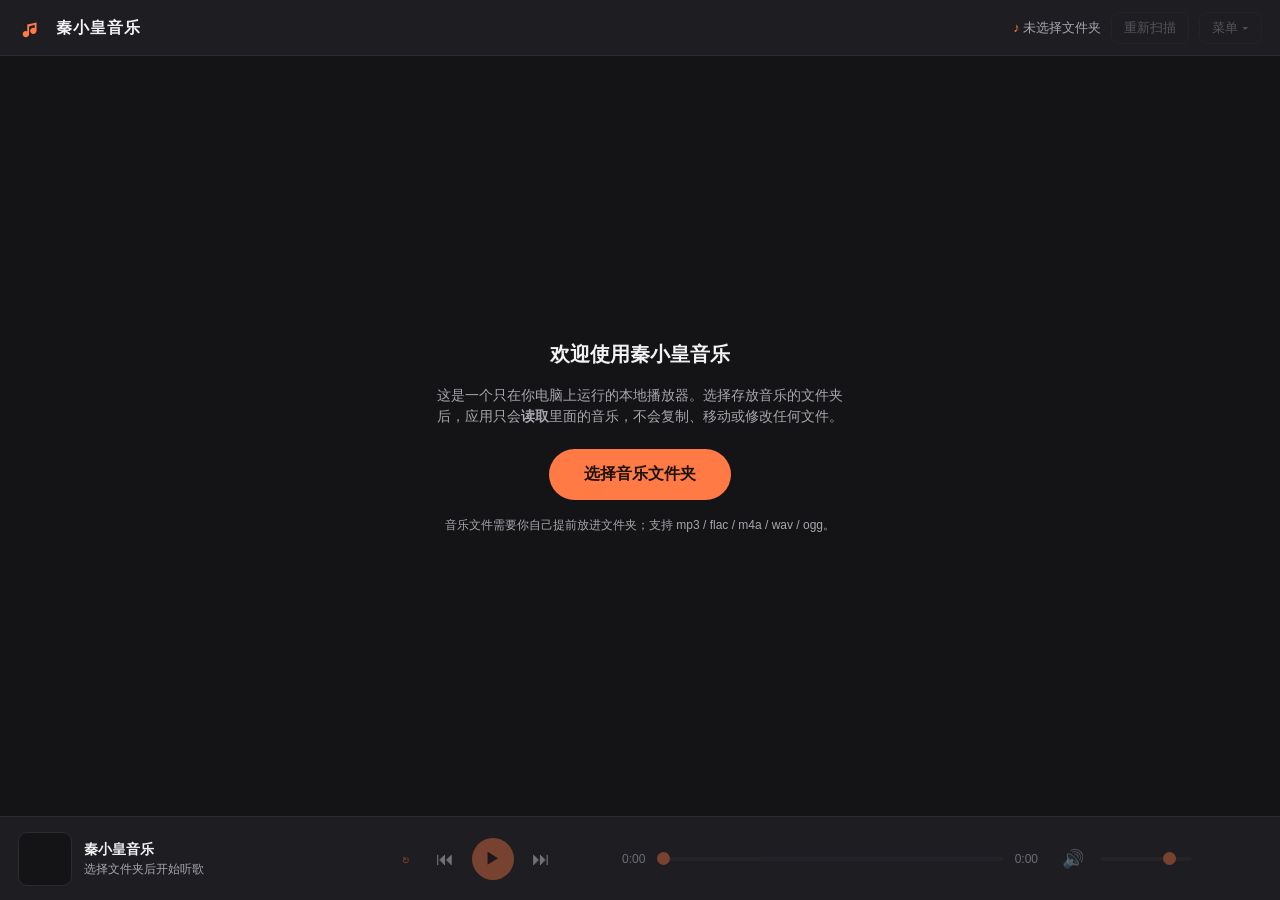
<file: index.html>
<!DOCTYPE html>
<html lang="zh-CN">
<head>
<meta charset="UTF-8">
<meta name="viewport" content="width=device-width, initial-scale=1">
<meta http-equiv="Content-Security-Policy"
      content="default-src 'self'; img-src 'self' blob: data:; media-src 'self' blob:; style-src 'self' 'unsafe-inline'; font-src 'self'; script-src 'self'; connect-src 'self'; object-src 'none'; base-uri 'none'; form-action 'none'">
<title>秦小皇音乐</title>
<link rel="icon" href="assets/img/note.svg">
<link rel="stylesheet" href="assets/css/style.css">
</head>
<body>

<div id="app" class="app">

  <!-- 权限提示条（默认隐藏） -->
  <div id="perm-banner" class="perm-banner hidden">
    <span id="perm-banner-text">浏览器要求重新确认文件夹权限。</span>
    <button id="perm-banner-btn" class="btn btn-primary btn-sm">点此允许</button>
  </div>

  <!-- 顶部栏 -->
  <header class="topbar">
    <div class="brand">
      <img src="assets/img/note.svg" alt="" class="brand-icon">
      <span class="brand-name">秦小皇音乐</span>
    </div>
    <div class="topbar-right">
      <span id="folder-label" class="folder-label">未选择文件夹</span>
      <button id="btn-rescan" class="btn btn-ghost btn-sm" disabled>重新扫描</button>
      <div class="menu-wrap">
        <button id="btn-menu" class="btn btn-ghost btn-sm" disabled>菜单 ▾</button>
        <div id="menu-pop" class="menu-pop hidden">
          <button data-act="change-folder">更换音乐文件夹</button>
          <button data-act="export-backup">导出备份…</button>
          <button data-act="import-backup">导入备份…</button>
          <button data-act="about">数据说明</button>
        </div>
      </div>
    </div>
  </header>

  <!-- 主区域：状态遮罩 + 歌单 -->
  <main class="main">
    <div id="overlay" class="overlay"></div>

    <section id="playlist-view" class="playlist-view hidden">
      <div class="playlist-toolbar">
        <label class="check-all">
          <input type="checkbox" id="check-all"> <span>全选</span>
        </label>
        <span id="checked-count" class="checked-count">已选 0 首</span>
        <div class="toolbar-spacer"></div>
        <button id="btn-play-checked" class="btn btn-primary btn-sm">播放选中</button>
      </div>
      <div id="song-list" class="song-list"></div>
    </section>
  </main>

  <!-- 底部播放栏 -->
  <footer class="playerbar disabled" id="player-bar">
    <div class="pb-now">
      <div class="pb-cover" id="pb-cover"></div>
      <div class="pb-meta">
        <div class="pb-title" id="pb-title">秦小皇音乐</div>
        <div class="pb-artist" id="pb-artist">选择文件夹后开始听歌</div>
      </div>
    </div>

    <div class="pb-controls">
      <button id="btn-mode" class="pb-btn pb-mode" title="播放模式"></button>
      <button id="btn-prev" class="pb-btn" title="上一首">⏮</button>
      <button id="btn-playpause" class="pb-btn pb-play" title="播放/暂停">▶</button>
      <button id="btn-next" class="pb-btn" title="下一首">⏭</button>
    </div>

    <div class="pb-seek">
      <span id="time-cur" class="time">0:00</span>
      <input type="range" id="seek" class="seek" min="0" max="1000" value="0" step="1" aria-label="播放进度">
      <span id="time-total" class="time">0:00</span>
    </div>

    <div class="pb-volume">
      <button id="btn-mute" class="pb-btn" title="静音">🔊</button>
      <input type="range" id="volume" class="volume" min="0" max="100" value="80" aria-label="音量">
    </div>
  </footer>

  <!-- 弹层容器（编辑、确认、关于等） -->
  <div id="modal-root"></div>

  <input type="file" id="import-file" accept=".json,application/json" class="hidden">
</div>

<!-- 脚本：严格按依赖顺序加载，全部本地、无模块加载器 -->
<script src="assets/js/compat.js"></script>
<script src="assets/js/bus.js"></script>
<script src="assets/js/db.js"></script>
<script src="assets/js/fs-access.js"></script>
<script src="assets/js/metadata.js"></script>
<script src="assets/js/scanner.js"></script>
<script src="assets/js/state.js"></script>
<script src="assets/js/backup.js"></script>
<script src="assets/js/player.js"></script>
<script src="assets/js/ui/overlays.js"></script>
<script src="assets/js/ui/topbar.js"></script>
<script src="assets/js/ui/playlist.js"></script>
<script src="assets/js/ui/editor.js"></script>
<script src="assets/js/ui/playerbar.js"></script>
<script src="assets/js/shortcuts.js"></script>
<script src="assets/js/app.js"></script>
</body>
</html>
</file>
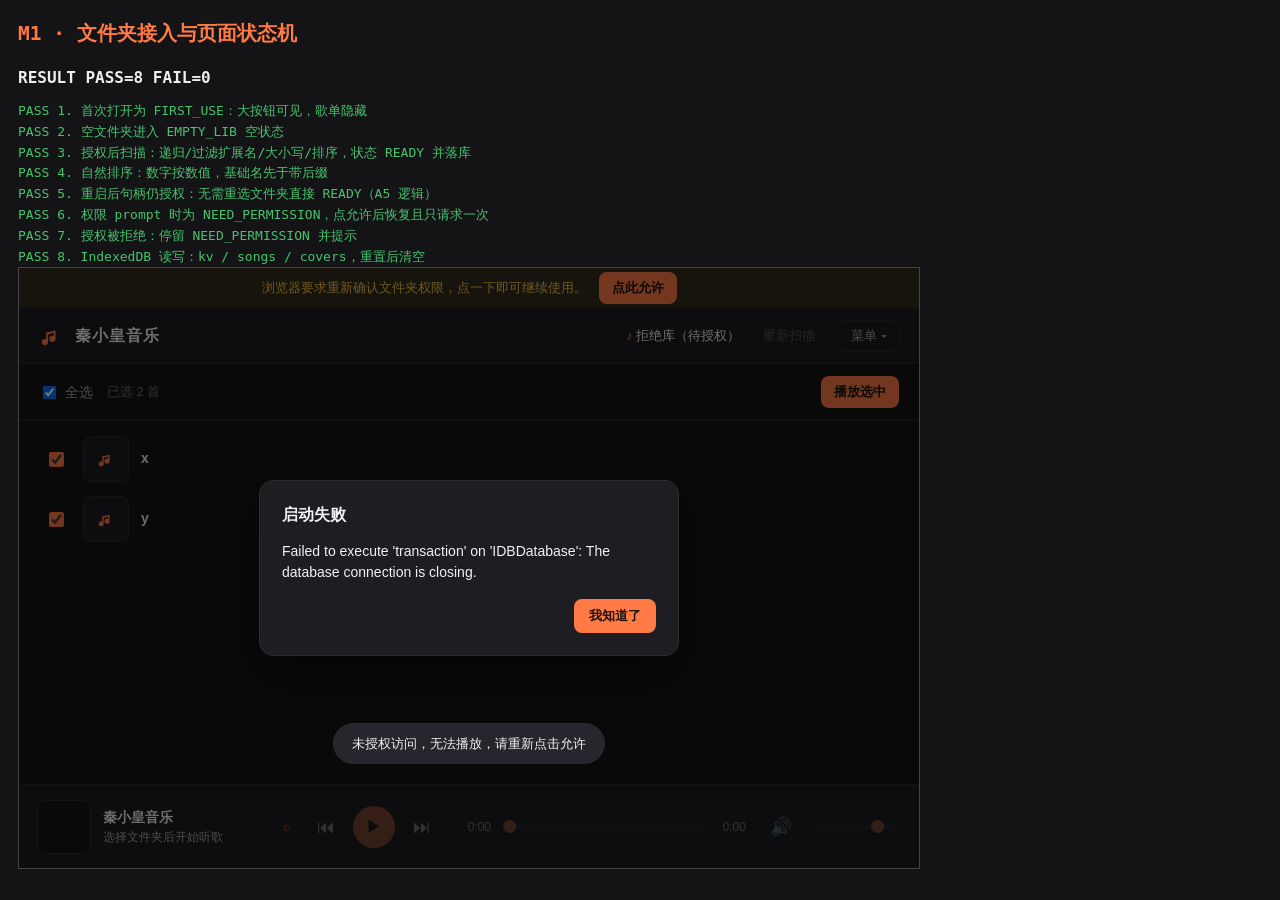
<file: tests/m1.html>
<!DOCTYPE html>
<html lang="zh-CN">
<head>
<meta charset="UTF-8">
<title>M1 测试</title>
<style>
body { font: 13px/1.6 Consolas, monospace; margin: 18px; background:#141417; color:#eee; }
h2 { color:#ff7a45; }
#qt-result { font-size:16px; font-weight:bold; margin:10px 0; }
.pass { color:#46c46d; }
.fail { color:#ff5c5c; }
.fail pre { color:#f0b0b0; margin:2px 0 10px 20px; white-space:pre-wrap; }
iframe { width: 900px; height: 600px; border: 1px solid #444; background:#000; }
</style>
</head>
<body>
<h2>M1 · 文件夹接入与页面状态机</h2>
<div id="qt-result">运行中…</div>
<div id="qt-list"></div>
<iframe id="app" src="../index.html"></iframe>

<script src="qtest.js"></script>
<script src="fixtures/fake-fs.js"></script>
<script src="m1.js"></script>
</body>
</html>
</file>
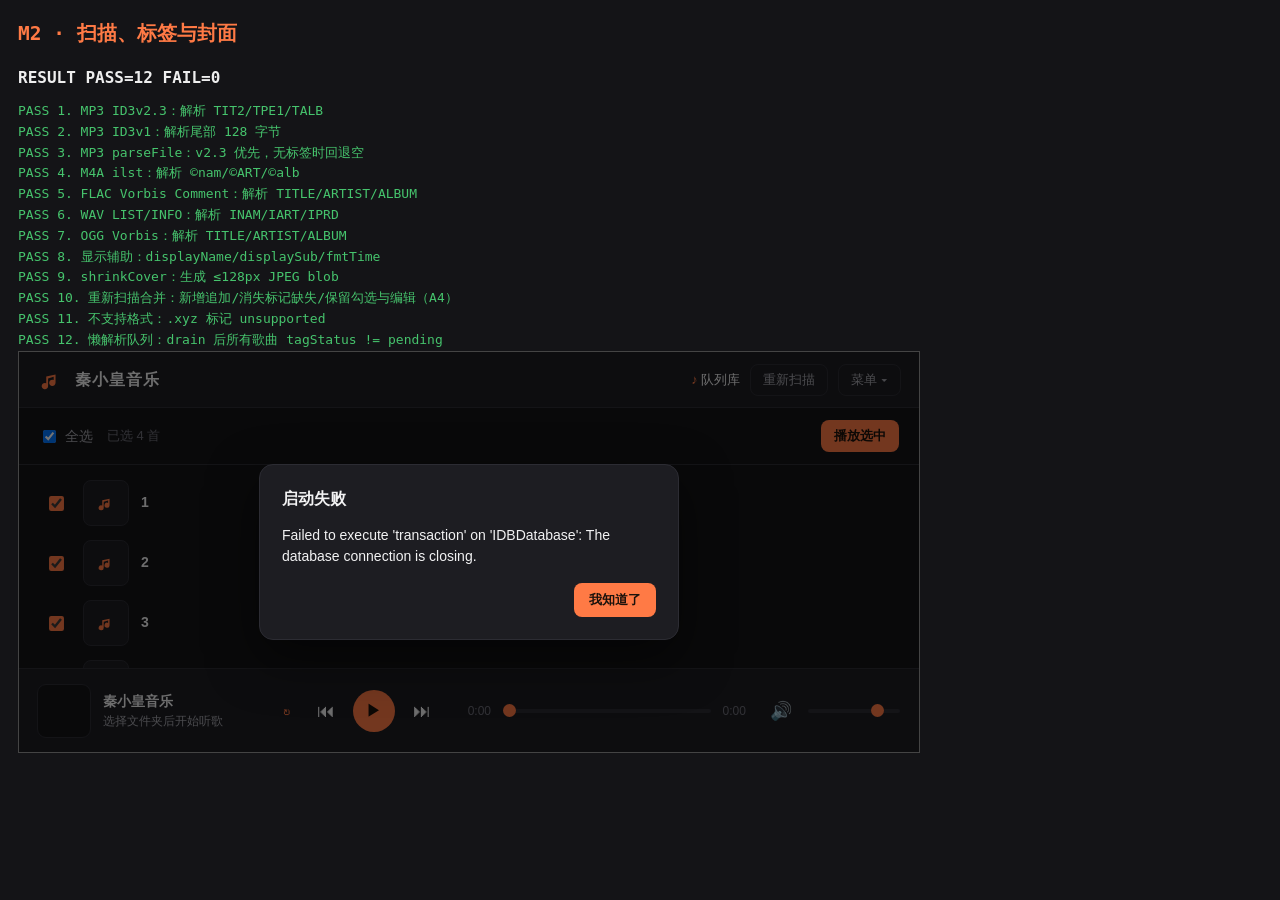
<file: tests/m2.html>
<!DOCTYPE html>
<html lang="zh-CN">
<head>
<meta charset="UTF-8">
<title>M2 测试</title>
<style>
body { font: 13px/1.6 Consolas, monospace; margin: 18px; background:#141417; color:#eee; }
h2 { color:#ff7a45; }
#qt-result { font-size:16px; font-weight:bold; margin:10px 0; }
.pass { color:#46c46d; }
.fail { color:#ff5c5c; }
.fail pre { color:#f0b0b0; margin:2px 0 10px 20px; white-space:pre-wrap; }
iframe { width: 900px; height: 400px; border: 1px solid #444; background:#000; }
</style>
</head>
<body>
<h2>M2 · 扫描、标签与封面</h2>
<div id="qt-result">运行中…</div>
<div id="qt-list"></div>
<iframe id="app" src="../index.html"></iframe>

<script src="qtest.js"></script>
<script src="fixtures/fake-fs.js"></script>
<script src="m2.js"></script>
</body>
</html>
</file>
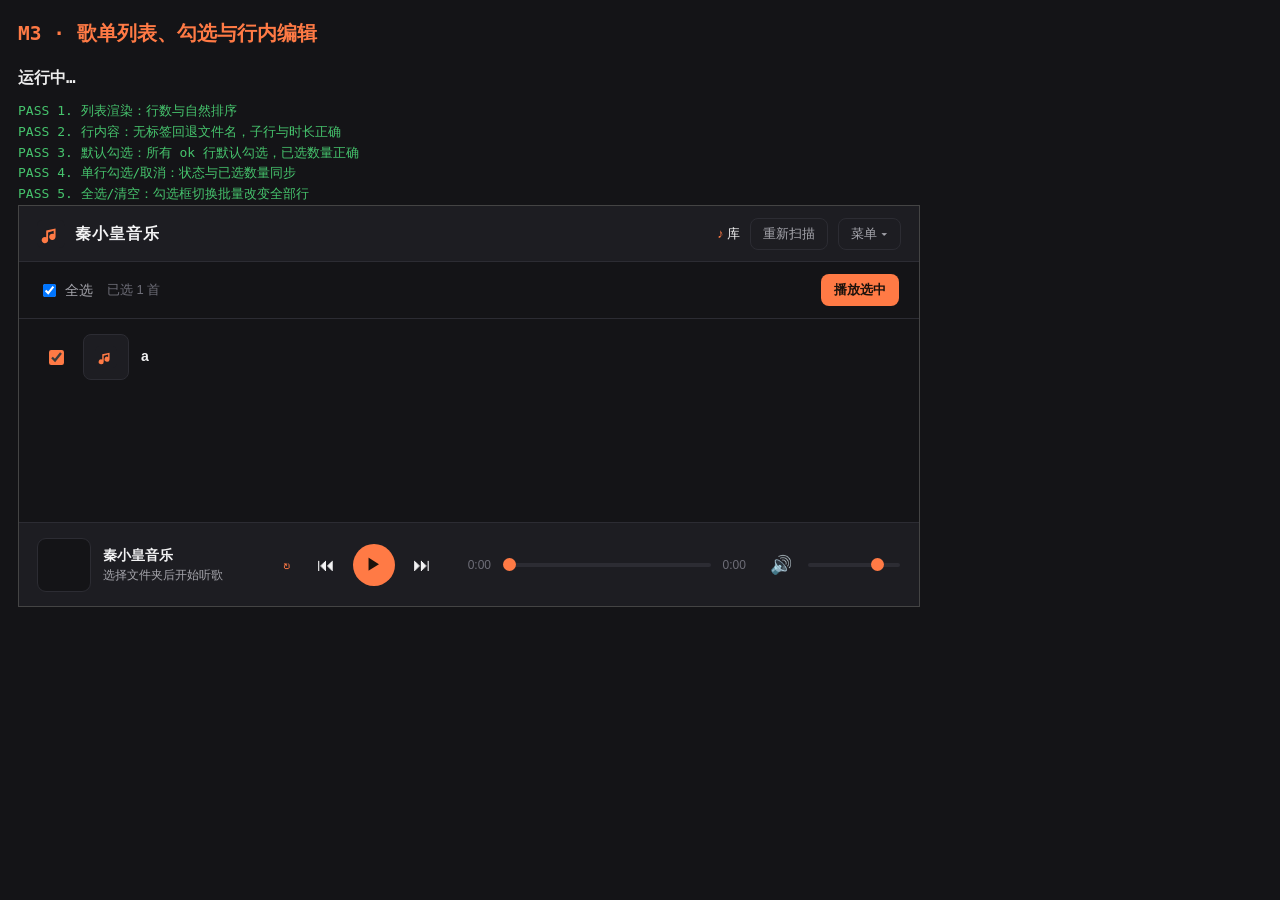
<file: tests/m3.html>
<!DOCTYPE html>
<html lang="zh-CN">
<head>
<meta charset="UTF-8">
<title>M3 测试</title>
<style>
body { font: 13px/1.6 Consolas, monospace; margin: 18px; background:#141417; color:#eee; }
h2 { color:#ff7a45; }
#qt-result { font-size:16px; font-weight:bold; margin:10px 0; }
.pass { color:#46c46d; }
.fail { color:#ff5c5c; }
.fail pre { color:#f0b0b0; margin:2px 0 10px 20px; white-space:pre-wrap; }
iframe { width: 900px; height: 400px; border: 1px solid #444; background:#000; }
</style>
</head>
<body>
<h2>M3 · 歌单列表、勾选与行内编辑</h2>
<div id="qt-result">运行中…</div>
<div id="qt-list"></div>
<iframe id="app" src="../index.html?v=m3v8"></iframe>

<script src="qtest.js"></script>
<script src="fixtures/fake-fs.js"></script>
<script src="m3.js"></script>
</body>
</html>
</file>
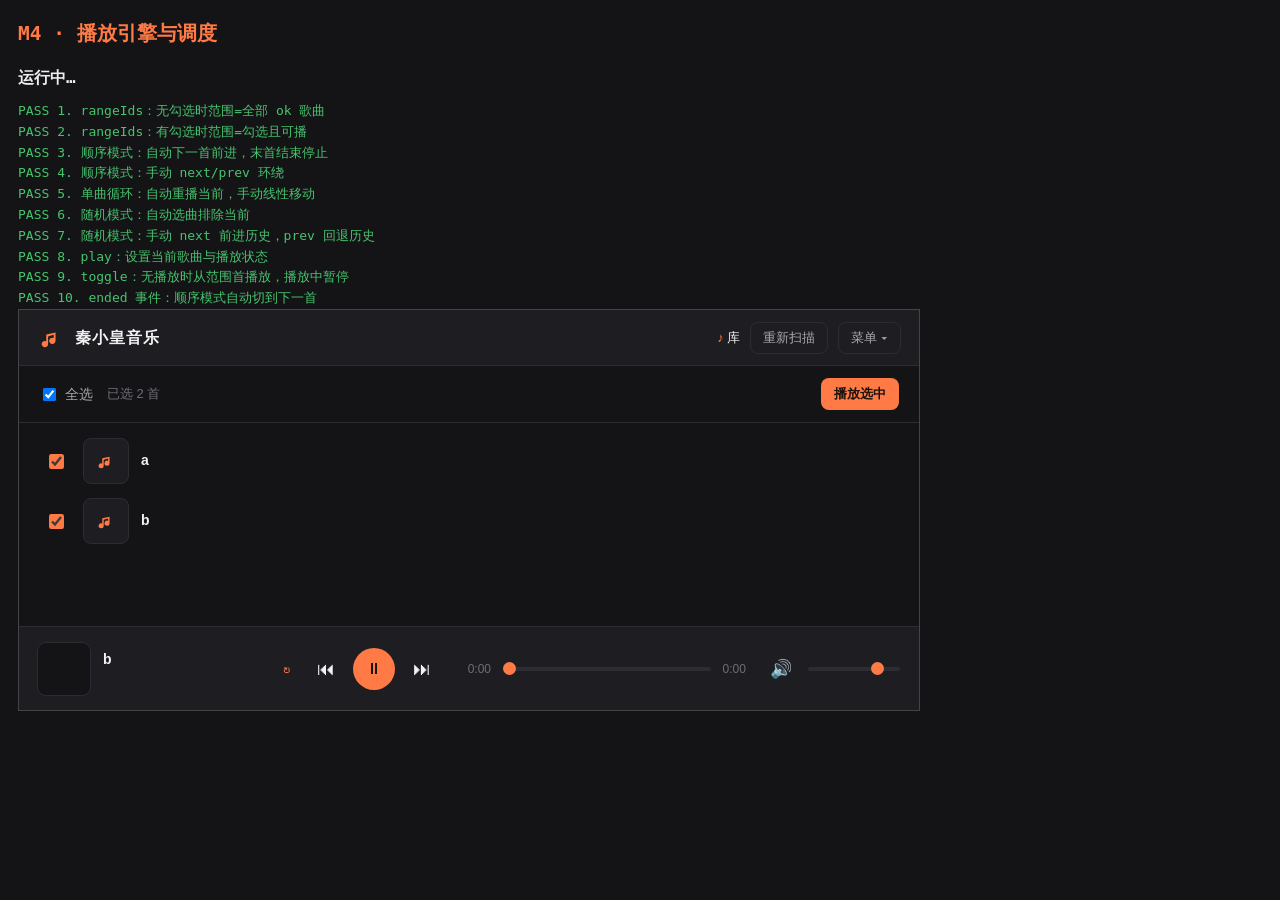
<file: tests/m4.html>
<!DOCTYPE html>
<html lang="zh-CN">
<head>
<meta charset="UTF-8">
<title>M4 测试</title>
<style>
body { font: 13px/1.6 Consolas, monospace; margin: 18px; background:#141417; color:#eee; }
h2 { color:#ff7a45; }
#qt-result { font-size:16px; font-weight:bold; margin:10px 0; }
.pass { color:#46c46d; }
.fail { color:#ff5c5c; }
.fail pre { color:#f0b0b0; margin:2px 0 10px 20px; white-space:pre-wrap; }
iframe { width: 900px; height: 400px; border: 1px solid #444; background:#000; }
</style>
</head>
<body>
<h2>M4 · 播放引擎与调度</h2>
<div id="qt-result">运行中…</div>
<div id="qt-list"></div>
<iframe id="app" src="../index.html?v=m4v3"></iframe>

<script src="qtest.js"></script>
<script src="fixtures/fake-fs.js"></script>
<script src="m4.js"></script>
</body>
</html>
</file>
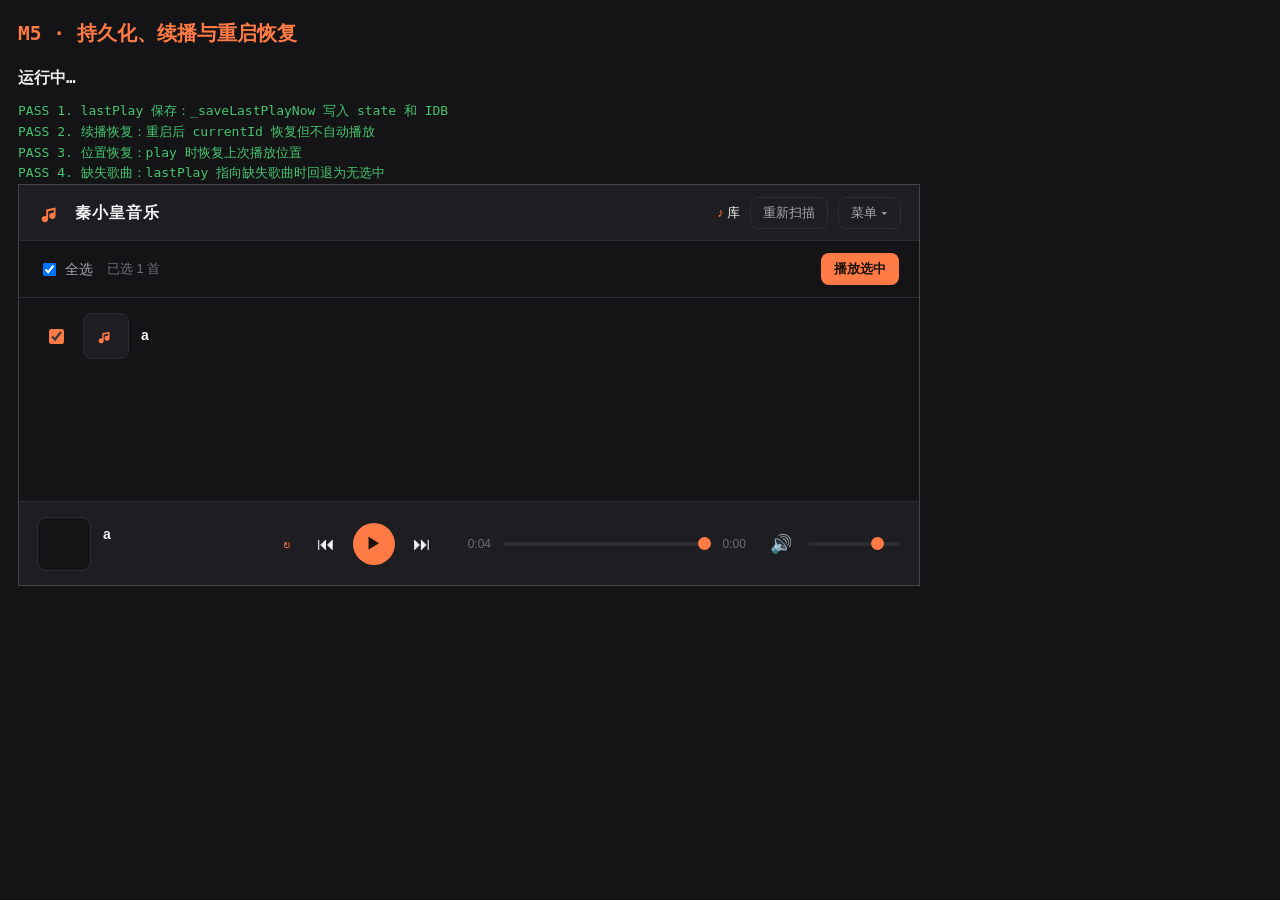
<file: tests/m5.html>
<!DOCTYPE html>
<html lang="zh-CN">
<head>
<meta charset="UTF-8">
<title>M5 测试</title>
<style>
body { font: 13px/1.6 Consolas, monospace; margin: 18px; background:#141417; color:#eee; }
h2 { color:#ff7a45; }
#qt-result { font-size:16px; font-weight:bold; margin:10px 0; }
.pass { color:#46c46d; }
.fail { color:#ff5c5c; }
.fail pre { color:#f0b0b0; margin:2px 0 10px 20px; white-space:pre-wrap; }
iframe { width: 900px; height: 400px; border: 1px solid #444; background:#000; }
</style>
</head>
<body>
<h2>M5 · 持久化、续播与重启恢复</h2>
<div id="qt-result">运行中…</div>
<div id="qt-list"></div>
<iframe id="app" src="../index.html?v=m5v1"></iframe>

<script src="qtest.js"></script>
<script src="fixtures/fake-fs.js"></script>
<script src="m5.js"></script>
</body>
</html>
</file>
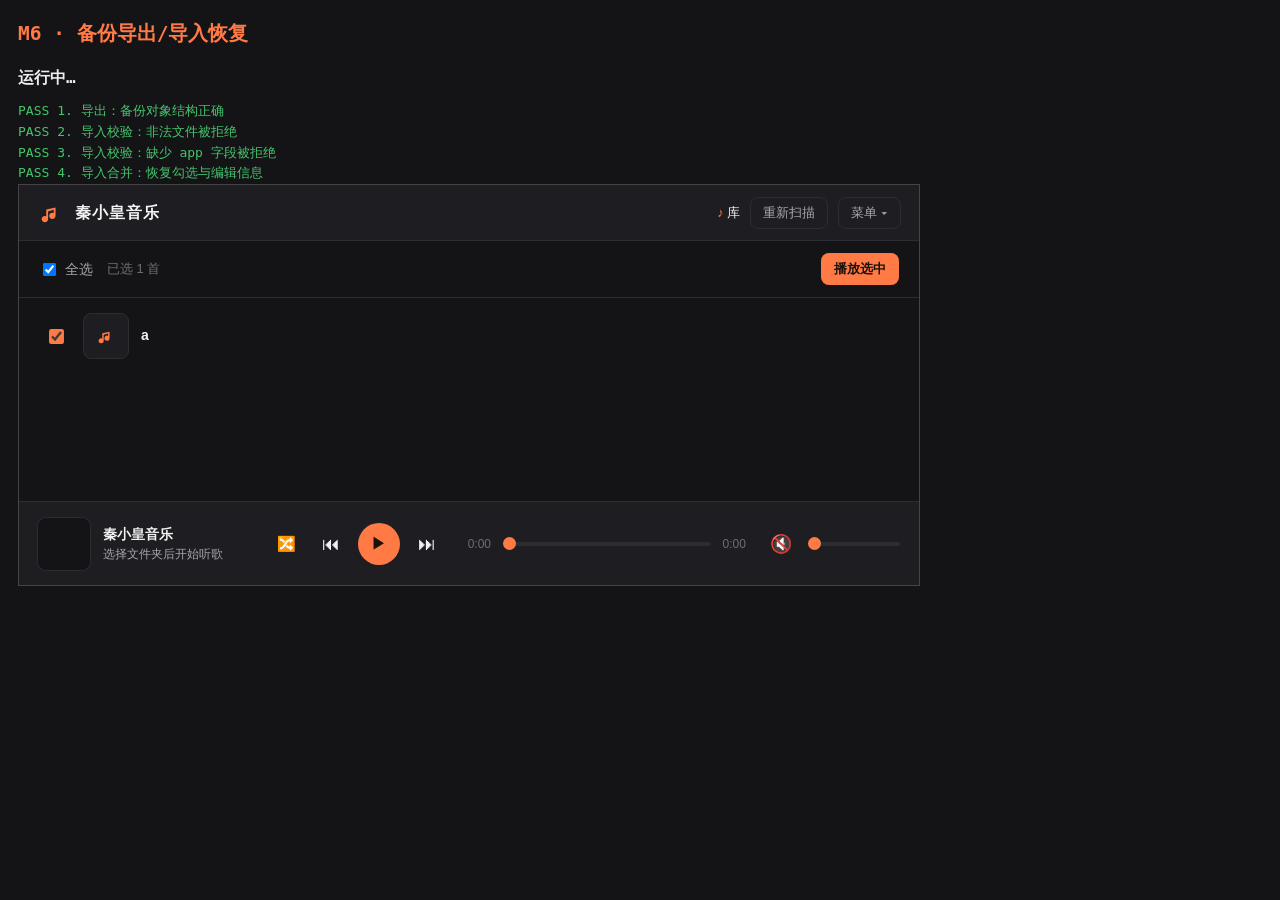
<file: tests/m6.html>
<!DOCTYPE html>
<html lang="zh-CN">
<head>
<meta charset="UTF-8">
<title>M6 测试</title>
<style>
body { font: 13px/1.6 Consolas, monospace; margin: 18px; background:#141417; color:#eee; }
h2 { color:#ff7a45; }
#qt-result { font-size:16px; font-weight:bold; margin:10px 0; }
.pass { color:#46c46d; }
.fail { color:#ff5c5c; }
.fail pre { color:#f0b0b0; margin:2px 0 10px 20px; white-space:pre-wrap; }
iframe { width: 900px; height: 400px; border: 1px solid #444; background:#000; }
</style>
</head>
<body>
<h2>M6 · 备份导出/导入恢复</h2>
<div id="qt-result">运行中…</div>
<div id="qt-list"></div>
<iframe id="app" src="../index.html?v=m6v1"></iframe>

<script src="qtest.js"></script>
<script src="fixtures/fake-fs.js"></script>
<script src="m6.js"></script>
</body>
</html>
</file>
<file: assets/css/style.css>
/* 秦小皇音乐 · 深色 + 暖橙 */
:root {
  --bg: #141417;
  --bg-card: #1d1d22;
  --bg-card-hover: #232329;
  --bg-row-active: #2a211c;
  --line: #2c2c33;
  --text: #f2f2f3;
  --text-2: #a6a6ad;
  --text-3: #6e6e78;
  --orange: #ff7a45;
  --orange-weak: rgba(255, 122, 69, 0.14);
  --yellow: #f5c542;
  --red: #ff5c5c;
  --green: #46c46d;
  --radius: 12px;
  --topbar-h: 56px;
  --playerbar-h: 84px;
  --banner-h: 40px;
}

* { box-sizing: border-box; }
html, body { height: 100%; margin: 0; }
body {
  background: var(--bg);
  color: var(--text);
  font: 14px/1.5 "Microsoft YaHei", "PingFang SC", "Segoe UI", sans-serif;
  user-select: none;
}
button { font-family: inherit; }
.hidden { display: none !important; }

.app {
  height: 100vh;
  display: flex;
  flex-direction: column;
}

/* ---------- 权限提示条 ---------- */
.perm-banner {
  height: var(--banner-h);
  flex: 0 0 auto;
  background: rgba(245, 197, 66, 0.14);
  color: var(--yellow);
  display: flex;
  align-items: center;
  justify-content: center;
  gap: 12px;
  font-size: 13px;
}

/* ---------- 顶部栏 ---------- */
.topbar {
  height: var(--topbar-h);
  flex: 0 0 auto;
  display: flex;
  align-items: center;
  justify-content: space-between;
  padding: 0 18px;
  background: var(--bg-card);
  border-bottom: 1px solid var(--line);
}
.brand { display: flex; align-items: center; gap: 10px; }
.brand-icon { width: 28px; height: 28px; }
.brand-name { font-size: 16px; font-weight: 700; letter-spacing: 1px; }
.topbar-right { display: flex; align-items: center; gap: 10px; }
.folder-label { color: var(--text-2); font-size: 13px; max-width: 300px; overflow: hidden; text-overflow: ellipsis; white-space: nowrap; }
.folder-label.ready { color: var(--text); }
.folder-label::before { content: "♪ "; color: var(--orange); }

.btn {
  border: 1px solid transparent;
  border-radius: 8px;
  padding: 7px 14px;
  font-size: 13px;
  cursor: pointer;
  background: transparent;
  color: var(--text);
}
.btn:disabled { opacity: 0.4; cursor: not-allowed; }
.btn-sm { padding: 6px 12px; font-size: 13px; }
.btn-primary { background: var(--orange); color: #1b120c; font-weight: 700; }
.btn-primary:hover:not(:disabled) { filter: brightness(1.08); }
.btn-ghost { border-color: var(--line); color: var(--text-2); }
.btn-ghost:hover:not(:disabled) { color: var(--text); border-color: var(--text-3); }

.menu-wrap { position: relative; }
.menu-pop {
  position: absolute;
  right: 0;
  top: 38px;
  background: var(--bg-card);
  border: 1px solid var(--line);
  border-radius: 10px;
  min-width: 168px;
  padding: 6px;
  z-index: 50;
  box-shadow: 0 12px 32px rgba(0,0,0,0.45);
}
.menu-pop button {
  display: block;
  width: 100%;
  text-align: left;
  background: none;
  border: 0;
  color: var(--text);
  padding: 9px 10px;
  border-radius: 7px;
  cursor: pointer;
  font-size: 13px;
}
.menu-pop button:hover { background: var(--bg-card-hover); }

/* ---------- 主区域 ---------- */
.main { position: relative; flex: 1 1 auto; min-height: 0; display: flex; }

.overlay {
  position: absolute;
  inset: 0;
  z-index: 20;
  display: flex;
  flex-direction: column;
  align-items: center;
  justify-content: center;
  gap: 16px;
  text-align: center;
  padding: 24px;
  background: var(--bg);
}
.overlay.hidden { display: none; }
.overlay h2 { margin: 0; font-size: 20px; }
.overlay p { margin: 0; color: var(--text-2); max-width: 420px; }
.overlay .big-btn {
  margin-top: 6px;
  padding: 14px 34px;
  font-size: 16px;
  border-radius: 999px;
}
.overlay .warn { color: var(--yellow); }
.overlay .err { color: var(--red); }
.spinner {
  width: 42px; height: 42px;
  border: 3px solid var(--line);
  border-top-color: var(--orange);
  border-radius: 50%;
  animation: spin 0.9s linear infinite;
}
@keyframes spin { to { transform: rotate(360deg); } }

.playlist-view { flex: 1 1 auto; display: flex; flex-direction: column; min-height: 0; width: 100%; }
.playlist-toolbar {
  flex: 0 0 auto;
  display: flex;
  align-items: center;
  gap: 14px;
  padding: 12px 20px;
  border-bottom: 1px solid var(--line);
}
.toolbar-spacer { flex: 1 1 auto; }
.check-all { display: flex; align-items: center; gap: 6px; color: var(--text-2); cursor: pointer; }
.checked-count { color: var(--text-3); font-size: 13px; }

.song-list { flex: 1 1 auto; overflow-y: auto; padding: 8px 12px 24px; }

.song-row {
  display: grid;
  grid-template-columns: 30px 46px 1fr auto;
  gap: 12px;
  align-items: center;
  padding: 7px 10px;
  border-radius: var(--radius);
  cursor: default;
}
.song-row.playable:hover { background: var(--bg-card-hover); cursor: pointer; }
.song-row.playing { background: var(--bg-row-active); }
.song-row.playing .row-title { color: var(--orange); }
.song-row.missing, .song-row.unsupported { opacity: 0.45; }

.row-check { transform: scale(1.15); accent-color: var(--orange); cursor: pointer; }
.row-cover {
  width: 46px; height: 46px;
  border-radius: 8px;
  background: var(--bg-card);
  border: 1px solid var(--line);
  display: flex; align-items: center; justify-content: center;
  overflow: hidden;
  position: relative;
}
.row-cover img { width: 100%; height: 100%; object-fit: cover; }
.row-cover .note-ico { width: 22px; height: 22px; }
.row-eq {
  position: absolute; inset: 0;
  background: rgba(20,20,23,0.55);
  display: none;
  align-items: flex-end;
  justify-content: center;
  gap: 2px;
  padding-bottom: 10px;
}
.song-row.playing .row-eq { display: flex; }
.row-eq i {
  width: 3px; background: var(--orange); border-radius: 2px;
  animation: eq 0.9s ease-in-out infinite;
}
.row-eq i:nth-child(1) { height: 12px; }
.row-eq i:nth-child(2) { height: 20px; animation-delay: 0.25s; }
.row-eq i:nth-child(3) { height: 15px; animation-delay: 0.5s; }
@keyframes eq { 0%,100% { transform: scaleY(0.45);} 50% { transform: scaleY(1);} }

.row-info { min-width: 0; }
.row-title-line { display: flex; align-items: center; gap: 8px; min-width: 0; }
.row-title {
  font-weight: 600;
  white-space: nowrap; overflow: hidden; text-overflow: ellipsis;
}
.row-sub {
  color: var(--text-2);
  font-size: 12px;
  margin-top: 2px;
  white-space: nowrap; overflow: hidden; text-overflow: ellipsis;
}
.tag-pill {
  flex: 0 0 auto;
  font-size: 11px;
  padding: 1px 7px;
  border-radius: 999px;
  border: 1px solid var(--text-3);
  color: var(--text-2);
}
.tag-pill.miss { color: var(--red); border-color: var(--red); }
.tag-pill.unsup { color: var(--yellow); border-color: var(--yellow); }
.row-tail { display: flex; align-items: center; gap: 6px; justify-self: end; }
.row-duration { color: var(--text-3); font-size: 12px; font-variant-numeric: tabular-nums; }
.row-edit {
  background: none; border: 0; color: var(--text-2);
  cursor: pointer; font-size: 14px; display: none;
  padding: 2px 6px;
}
.song-row:hover .row-edit { display: block; }

/* ---------- 底部播放栏 ---------- */
.playerbar {
  height: var(--playerbar-h);
  flex: 0 0 auto;
  display: grid;
  grid-template-columns: minmax(200px, 1.2fr) minmax(190px, 1fr) minmax(260px, 1.6fr) minmax(130px, 0.8fr);
  align-items: center;
  gap: 16px;
  padding: 0 18px;
  background: var(--bg-card);
  border-top: 1px solid var(--line);
}
.playerbar.disabled .pb-btn,
.playerbar.disabled .seek,
.playerbar.disabled .volume { opacity: 0.4; pointer-events: none; }

.pb-now { display: flex; align-items: center; gap: 12px; min-width: 0; }
.pb-cover {
  width: 54px; height: 54px; border-radius: 9px;
  background: var(--bg); border: 1px solid var(--line);
  display: flex; align-items: center; justify-content: center;
  overflow: hidden; flex: 0 0 auto;
}
.pb-cover img { width: 100%; height: 100%; object-fit: cover; }
.pb-meta { min-width: 0; }
.pb-title { font-weight: 600; white-space: nowrap; overflow: hidden; text-overflow: ellipsis; }
.pb-artist { color: var(--text-2); font-size: 12px; white-space: nowrap; overflow: hidden; text-overflow: ellipsis; }

.pb-controls { display: flex; align-items: center; justify-content: center; gap: 10px; }
.pb-btn {
  background: none; border: 0; color: var(--text);
  font-size: 18px; cursor: pointer; padding: 6px 8px;
  border-radius: 8px; line-height: 1;
}
.pb-btn:hover { color: var(--orange); }
.pb-play {
  width: 42px; height: 42px; border-radius: 50%;
  background: var(--orange); color: #1b120c !important;
  font-size: 16px; display: flex; align-items: center; justify-content: center;
}
.pb-mode { font-size: 15px; color: var(--text-2); position: relative; }
.pb-mode.active { color: var(--orange); }

.pb-seek { display: flex; align-items: center; gap: 10px; min-width: 0; }
.time { color: var(--text-3); font-size: 12px; font-variant-numeric: tabular-nums; flex: 0 0 auto; }
.seek { flex: 1 1 auto; min-width: 60px; }

.pb-volume { display: flex; align-items: center; gap: 6px; }
.volume { width: 92px; }

input[type=range] {
  -webkit-appearance: none;
  appearance: none;
  height: 4px; border-radius: 999px;
  background: var(--line);
  outline: none;
  cursor: pointer;
}
input[type=range]::-webkit-slider-thumb {
  -webkit-appearance: none;
  width: 13px; height: 13px; border-radius: 50%;
  background: var(--orange); border: 0;
}
input[type=range]::-moz-range-thumb {
  width: 13px; height: 13px; border-radius: 50%;
  background: var(--orange); border: 0;
}

/* ---------- 弹层 ---------- */
.modal-mask {
  position: fixed; inset: 0; background: rgba(0,0,0,0.55);
  display: flex; align-items: center; justify-content: center;
  z-index: 100;
}
.modal {
  background: var(--bg-card);
  border: 1px solid var(--line);
  border-radius: 14px;
  padding: 22px;
  width: 420px;
  max-width: calc(100vw - 40px);
  box-shadow: 0 18px 50px rgba(0,0,0,0.5);
}
.modal h3 { margin: 0 0 14px; font-size: 16px; }
.modal .field { margin-bottom: 12px; }
.modal .field label { display: block; font-size: 12px; color: var(--text-2); margin-bottom: 5px; }
.modal .field input {
  width: 100%;
  background: var(--bg);
  border: 1px solid var(--line);
  border-radius: 8px;
  color: var(--text);
  padding: 9px 10px;
  font-size: 14px;
  font-family: inherit;
}
.modal .field input:focus { outline: none; border-color: var(--orange); }
.modal-actions { display: flex; justify-content: flex-end; gap: 10px; margin-top: 16px; }
.modal p { color: var(--text-2); font-size: 13px; }
.modal .result-ok { color: var(--green); }
.modal .result-err { color: var(--red); }

.toast {
  position: fixed;
  left: 50%; bottom: 104px;
  transform: translateX(-50%);
  background: rgba(40,40,46,0.96);
  color: var(--text);
  padding: 10px 18px;
  border-radius: 999px;
  border: 1px solid var(--line);
  font-size: 13px;
  z-index: 200;
  pointer-events: none;
  animation: toast-in 0.2s ease;
}
@keyframes toast-in { from { opacity: 0; transform: translate(-50%, 8px);} to { opacity: 1; transform: translate(-50%,0);} }

@media (max-width: 860px) {
  .playerbar { grid-template-columns: 1fr auto; row-gap: 4px; height: auto; padding: 8px 14px; }
  .pb-seek { grid-column: 1 / -1; order: 3; }
  .pb-volume { justify-content: flex-end; }
  :root { --playerbar-h: 128px; }
}
</file>
